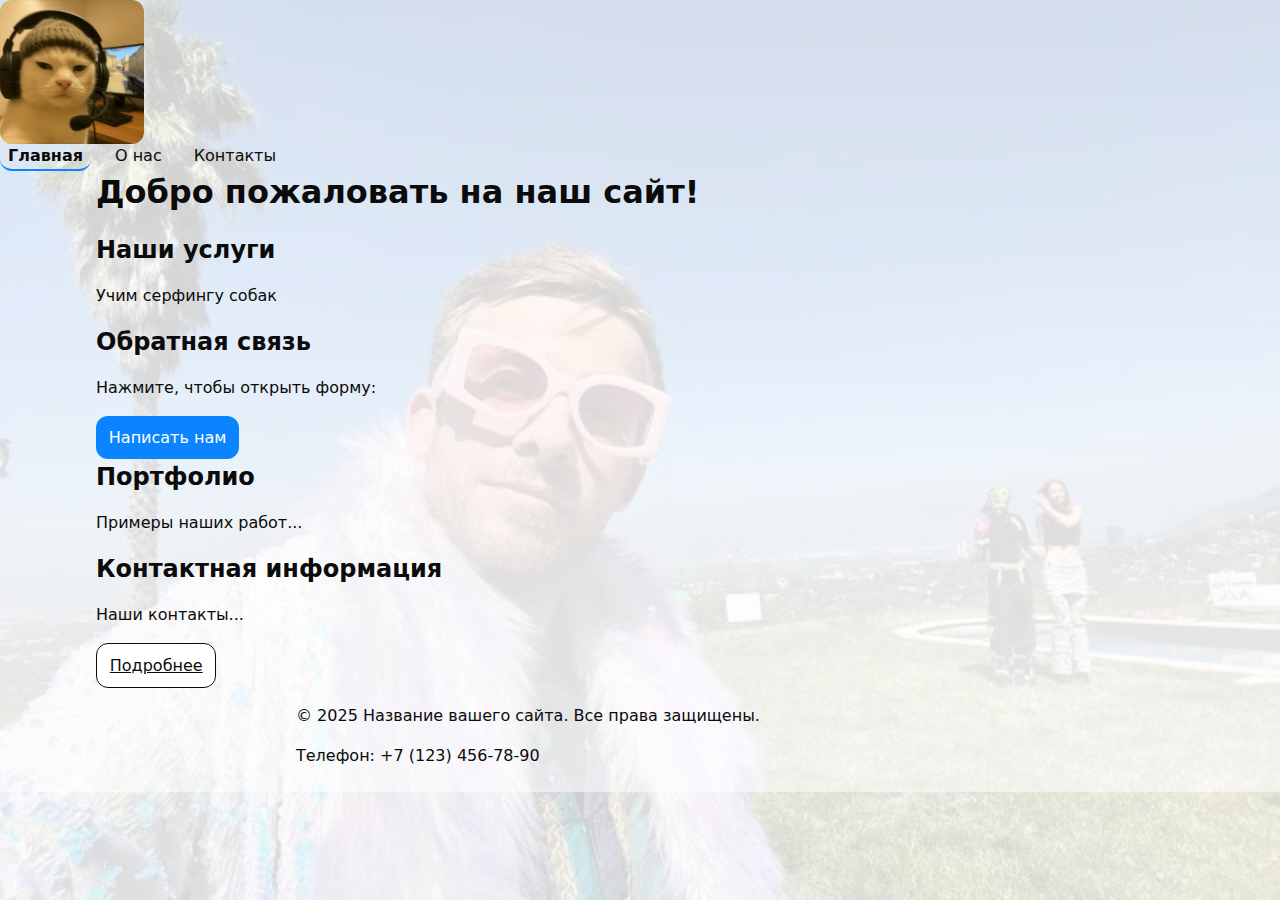
<file: index.html>
<!DOCTYPE html>
<html lang="ru">
<head>
  <meta charset="UTF-8">
  <meta name="viewport" content="width=device-width, initial-scale=1.0">
  <title>Главная - Название вашего сайта</title>
  <meta name="description" content="Краткое описание главной страницы вашего сайта">
  <link rel="icon" href="assets/favicon.ico" type="image/x-icon">
  <link rel="stylesheet" href="styles/style.css" />
  <meta property="og:type" content="website">
  <meta property="og:title" content="Главная - Название вашего сайта">
</head>
<body>
  <!-- Шапка -->
  <header class="site-header">
    <a href="index.html" class="site-header__brand">
      <img src="assets/favicon.png" alt="Логотип" width="144" height="144">
    </a>
    <nav class="site-nav" aria-label="Основная навигация">
      <ul class="site-nav__list">
        <li class="site-nav__item"><a href="index.html" class="site-nav__link site-nav__link--active">Главная</a></li>
        <li class="site-nav__item"><a href="about.html" class="site-nav__link">О нас</a></li>
        <li class="site-nav__item"><a href="contacts.html" class="site-nav__link">Контакты</a></li>
      </ul>
    </nav>
  </header>

  <!-- Контент -->
  <main class="container">
    <h1>Добро пожаловать на наш сайт!</h1>

    <section id="services" class="section">
      <h2>Наши услуги</h2>
      <p>Учим серфингу собак</p>

      <h2>Обратная связь</h2>
      <p>Нажмите, чтобы открыть форму:</p>
      <button id="openDialog" type="button" class="btn btn--primary">Написать нам</button>
      <p id="successNotice" class="visually-hidden" role="status" aria-live="polite"></p>
    </section>

    <section id="portfolio" class="section">
      <h2>Портфолио</h2>
      <p>Примеры наших работ...</p>
    </section>

    <section id="contacts" class="section">
      <h2>Контактная информация</h2>
      <p>Наши контакты...</p>
      <a href="contacts.html" class="btn btn--secondary">Подробнее</a>
    </section>
  </main>

  <!-- Подвал -->
  <footer class="footer">
    <p>&copy; 2025 Название вашего сайта. Все права защищены.</p>
    <p>Телефон: +7 (123) 456-78-90</p>
  </footer>

  <!-- Модальное окно -->
  <dialog id="contactDialog" aria-labelledby="dialogTitle" class="modal">
    <form id="contactForm" class="form" method="dialog" novalidate>
      <h2 id="dialogTitle">Напишите нам</h2>

      <fieldset>
        <legend class="visually-hidden">Поля формы обратной связи</legend>

        <label for="name">Имя</label>
        <input id="name" name="name" type="text" required minlength="2" autocomplete="given-name"
               class="form__field" aria-describedby="nameHelp" />
        <small id="nameHelp" class="form__help">Минимум 2 символа</small>

        <label for="email">E-mail</label>
        <input id="email" name="email" type="email" required autocomplete="email"
               class="form__field" aria-describedby="emailHelp" />
        <small id="emailHelp" class="form__help">Например: name@example.com</small>

        <label for="phone">Телефон</label>
        <input id="phone" name="phone" type="tel" inputmode="tel" autocomplete="tel"
               placeholder="+7 (___) ___-__-__"
               required
               pattern="^\+7 \(\d{3}\) \d{3}-\d{2}-\d{2}$"
               class="form__field"
               aria-describedby="phoneHelp phoneFormat" />
        <small id="phoneHelp" class="form__help">Формат: +7 (900) 000-00-00</small>
        <small id="phoneFormat" class="form__help"></small>

        <label for="date">Дата</label>
        <input id="date" name="date" type="date" class="form__field" aria-describedby="dateHelp" />
        <small id="dateHelp" class="form__help">Необязательное поле</small>

        <label for="topic">Тема</label>
        <select id="topic" name="topic" required class="form__select" aria-describedby="topicHelp">
          <option value="">Выберите тему</option>
          <option>Вопрос</option>
          <option>Заказ</option>
          <option>Предложение</option>
        </select>
        <small id="topicHelp" class="form__help">Пожалуйста, выберите подходящую тему</small>

        <label for="message">Сообщение</label>
        <textarea id="message" name="message" rows="4" required
                  class="form__textarea" aria-describedby="messageHelp"></textarea>
        <small id="messageHelp" class="form__help">Минимум одно-два предложения</small>
      </fieldset>

      <div class="form__actions">
        <button type="button" id="closeDialog" class="btn btn--secondary">Закрыть</button>
        <button type="submit" class="btn btn--primary">Отправить</button>
      </div>
    </form>
  </dialog>

  <!-- Подключаем JS -->
  <script src="js/main.js" defer></script>
</body>
</html>
</file>
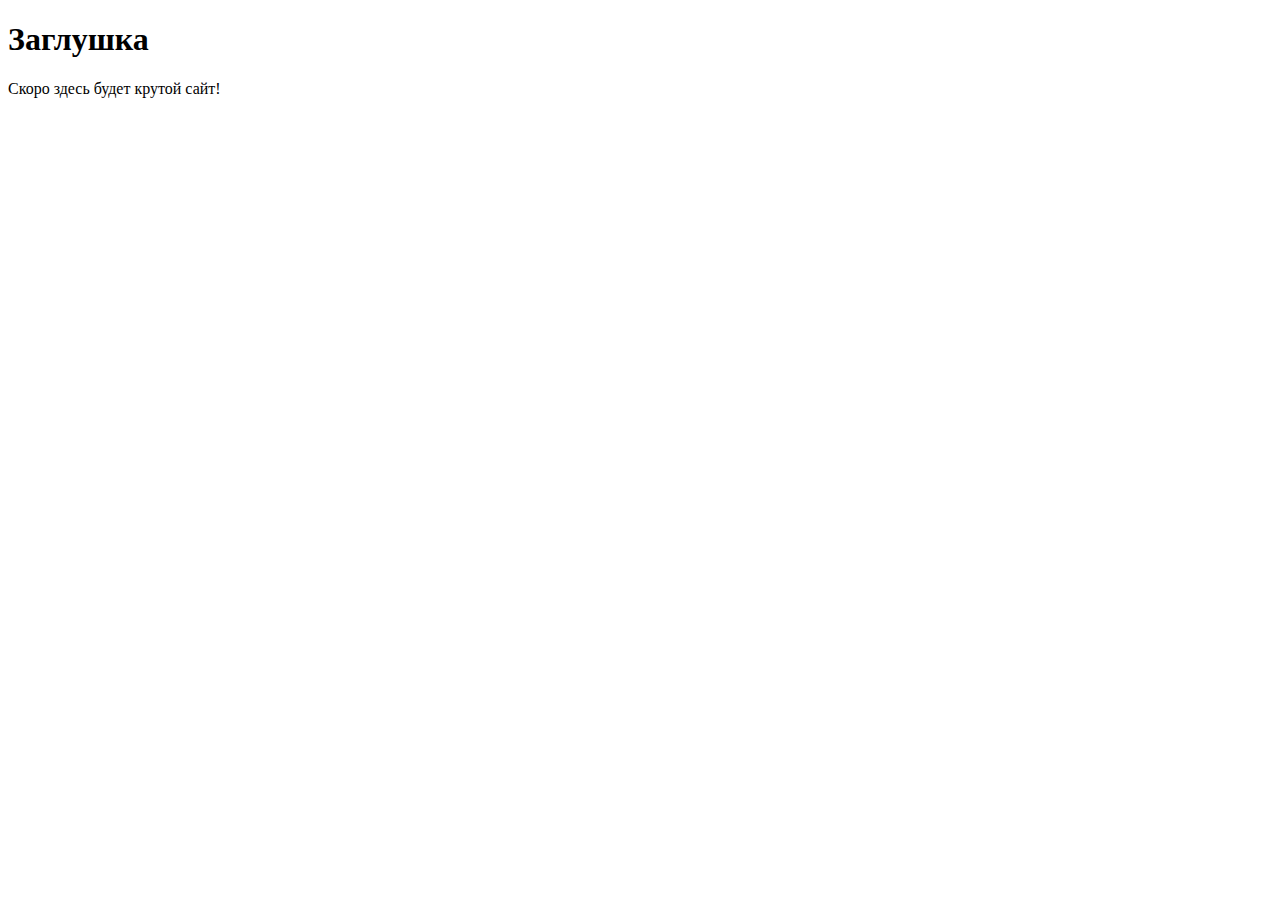
<file: src/index.html>
<!DOCTYPE html>
<html lang="ru">
<head>
    <meta charset="UTF-8">
    <!-- Важная мета-информация для корректного отображения на мобильных устройствах -->
    <meta name="viewport" content="width=device-width, initial-scale=1.0">
    <title>Мой первый проект</title>
    <!-- Подключение фавиконки -->
    <link rel="icon" href="../assets/favicon.ico" type="image/x-icon">
</head>
<body>
    <h1>Заглушка</h1>
    <p>Скоро здесь будет крутой сайт!</p>
</body>
</html>
</file>
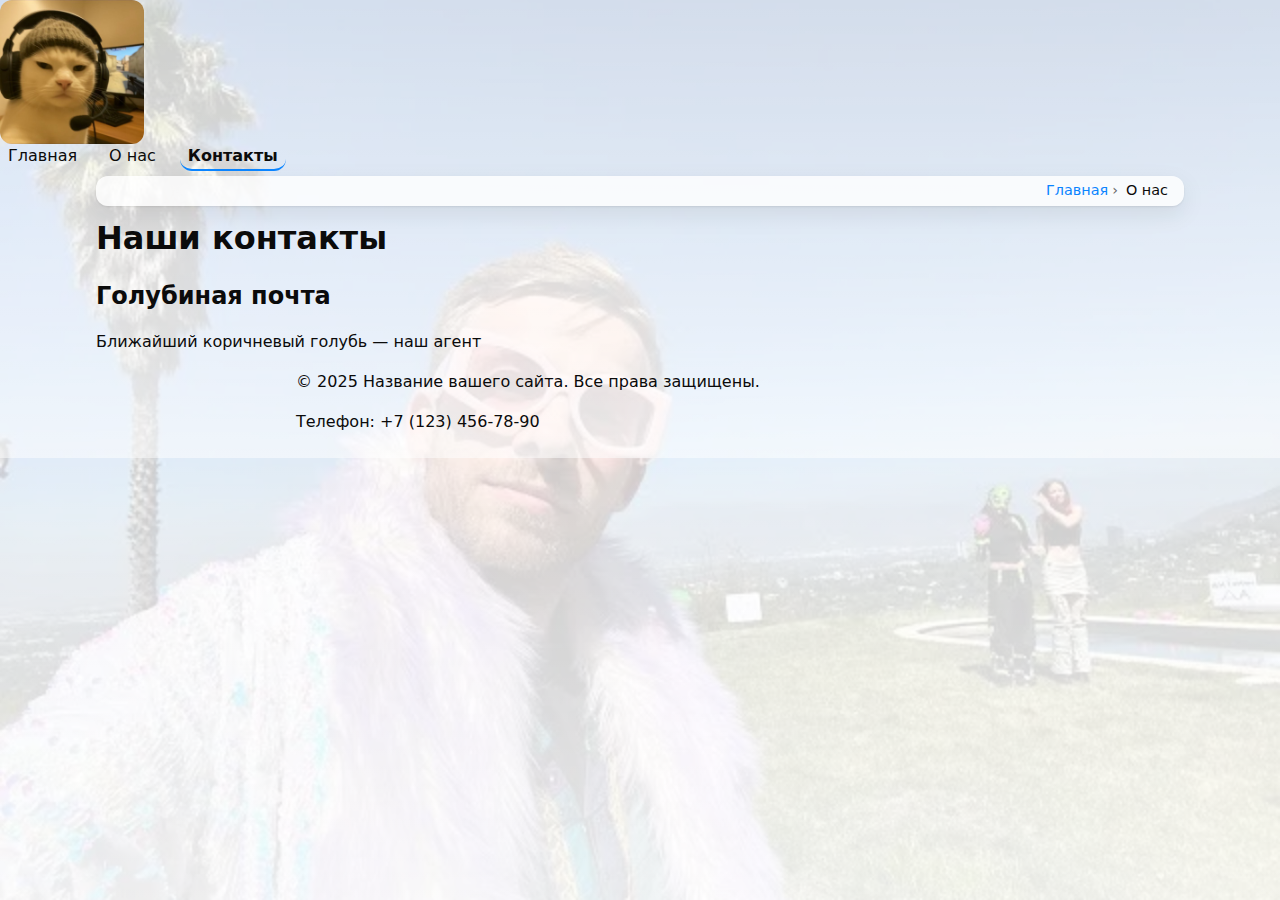
<file: contacts.html>
<!DOCTYPE html>
<html lang="ru">
<head>
  <meta charset="UTF-8">
  <meta name="viewport" content="width=device-width, initial-scale=1.0">
  <title>Контакты - Название вашего сайта</title>
  <meta name="description" content="Свяжитесь с нами удобным способом">
  <link rel="icon" href="assets/favicon.ico" type="image/x-icon">
  <link rel="stylesheet" href="styles/style.css" />

  <meta property="og:type" content="website">
  <meta property="og:title" content="Контакты - Название вашего сайта">
  <meta property="og:description" content="Свяжитесь с нами удобным способом">
</head>
<body>
  <!-- Шапка -->
  <header class="site-header">
    <a href="index.html" class="site-header__brand">
      <img src="assets/favicon.png" alt="Логотип" width="144" height="144">
    </a>
    <nav class="site-nav" aria-label="Основная навигация">
      <ul class="site-nav__list">
        <li class="site-nav__item"><a href="index.html" class="site-nav__link">Главная</a></li>
        <li class="site-nav__item"><a href="about.html" class="site-nav__link">О нас</a></li>
        <li class="site-nav__item"><a href="contacts.html" class="site-nav__link site-nav__link--active">Контакты</a></li>
      </ul>
    </nav>
  </header>

  <!-- Контент -->
  <main class="container">
    <nav class="breadcrumbs" aria-label="Хлебные крошки">
    <span class="breadcrumbs__item"><a href="index.html">Главная</a></span>
    <span class="breadcrumbs__item">О нас</span>
    </nav>

    <h1>Наши контакты</h1>

    <section class="section">
      <h2>Голубиная почта</h2>
      <p>Ближайший коричневый голубь — наш агент</p>
    </section>
  </main>

  <!-- Подвал -->
  <footer class="footer">
    <p>&copy; 2025 Название вашего сайта. Все права защищены.</p>
    <p>Телефон: +7 (123) 456-78-90</p>
  </footer>
</body>
</html>
</file>
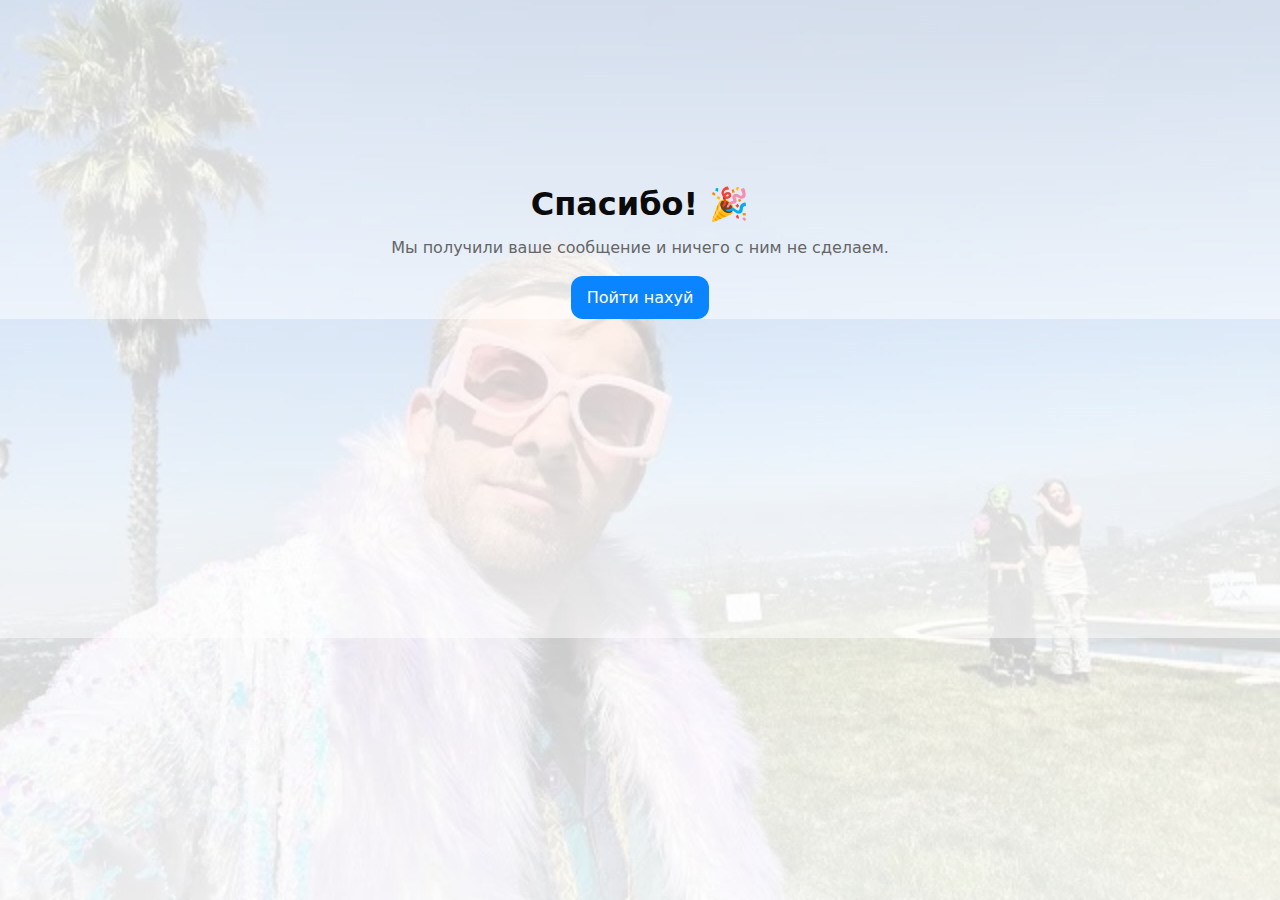
<file: thankyou.html>
<!doctype html>
<html lang="ru">
<head>
  <meta charset="utf-8" />
  <meta name="viewport" content="width=device-width, initial-scale=1" />
  <title>Спасибо!</title>
  <link rel="stylesheet" href="../styles/style.css" />
</head>
<body>
<main class="thanks">
  <h1 class="thanks__title">Спасибо! 🎉</h1>
  <p class="thanks__text">Мы получили ваше сообщение и ничего с ним не сделаем.</p>
  <a href="index.html" class="thanks__link">Пойти нахуй</a>
</main>
</body>
</html>
</file>
<file: styles/style.css>
/*Дизайн токены*/
:root {
  /* Цвета */
  --color-bg: #f6f7fb;
  --color-fg: #0b0b0b;
  --color-muted: #666;
  --color-primary: #0a84ff;
  --color-danger: #b00020;

  /* Типографика */
  --font-body: system-ui, -apple-system, "Segoe UI", Roboto, Arial, sans-serif;

  /* Шкала отступов */
  --space-1: 4px;
  --space-2: 8px;
  --space-3: 16px;
  --space-4: 24px;
  --space-5: 40px;

  /* Скругления и тени */
  --radius: 12px;
  --shadow: 0 1px 2px rgba(0,0,0,.08), 0 8px 24px rgba(0,0,0,.08);

  color-scheme: light;
}

body.theme-dark {
  --color-bg: #0b0b0b;
  --color-fg: #f5f5f5;
  --color-muted: #aaa;
  --color-primary: #6aa2ff;
  color-scheme: dark;
}


/* 
  (reset + типографика)
 */
* { box-sizing: border-box; }
html, body { margin: 0; padding: 0; }

body {
  line-height: 1.5;
 background: 
  linear-gradient(to bottom, rgba(255, 255, 255, 0.8), rgba(255, 255, 255, 0.9)),
  url('../assets/background.webp') center/cover no-repeat fixed;
  color: var(--color-fg);
  font-family: var(--font-body);
}

/* Заголовки */
h1 { margin: 0 0 var(--space-3); font-size: 2rem; }
h2 { margin: 0 0 var(--space-2); font-size: 1.5rem; }

/* Контейнер */
.container {
  width: min(100% - 2*var(--space-4), 1120px);
  margin-inline: auto;
  padding-inline: var(--space-3);
}

/* Плавный скролл к якорям */
html { scroll-behavior: smooth; }


/* УТИЛИТЫ */
.visually-hidden {
  position: absolute !important;
  width: 1px; height: 1px;
  margin: -1px; padding: 0; border: 0;
  clip: rect(0 0 0 0); clip-path: inset(50%);
  overflow: hidden; white-space: nowrap;
}


/* Навигация */
.site-nav__list {
  display: flex;
  gap: var(--space-3);
  list-style: none;
  margin: 0; padding: 0;
}
.site-nav__link {
  text-decoration: none;
  color: var(--color-fg);
  padding: var(--space-1) var(--space-2);
  border-radius: var(--radius);
}
.site-nav__link:hover,
.site-nav__link:focus-visible {
  background: var(--color-primary);
  color: #fff;
}
.site-nav__link--active {
  font-weight: bold;
  border-bottom: 2px solid var(--color-primary);
}

.breadcrumbs {
  display: flex;
  justify-content: flex-end; /* уводим вправо */
  flex-wrap: wrap;
  gap: var(--space-1);
  font-size: .9rem;
  margin-block: var(--space-2);
  padding: var(--space-1) var(--space-2);
  background: rgba(255,255,255,0.8);
  border-radius: var(--radius);
  box-shadow: var(--shadow);
}

.breadcrumbs__item {
  display: flex;
  align-items: center;
}

.breadcrumbs__item a {
  color: var(--color-primary);
  text-decoration: none;
}

.breadcrumbs__item a:hover,
.breadcrumbs__item a:focus-visible {
  text-decoration: underline;
}

.breadcrumbs__item::after {
  content: "›"; /* стрелочка вместо слэша */
  margin-inline: var(--space-1);
  color: var(--color-muted);
}

.breadcrumbs__item:last-child::after {
  content: "";
}

/* Форма  */
.form label {
  display: block;
  margin: var(--space-2) 0 var(--space-1);
}
.form__field,
.form__select,
.form__textarea {
  width: 100%;
  max-width: 520px;
  padding: .6rem .8rem;
  border: 1px solid #fff;
  border-radius: var(--radius);
  background: #fff;
  font: inherit;
}
.form__field[aria-invalid="true"] { border-color: var(--color-danger); }
.form__help {
  display: block;
  color: var(--color-muted);
  font-size: .9rem;
  margin-top: var(--space-1);
}
.form__actions {
  display: flex;
  gap: var(--space-2);
  margin-top: var(--space-3);
}

/*  Кнопки  */
.btn {
  display: inline-block;
  padding: .6rem .8rem;
  border-radius: var(--radius);
  font: inherit;
  cursor: pointer;
  border: none;
  transition: filter .2s;
}
.btn--primary {
  background: var(--color-primary);
  color: #fff;
}
.btn--secondary {
  background: #fff;
  color: var(--color-fg);
  border: 1px solid var(--color-fg);
}
.btn:hover { filter: brightness(0.97); }
:where(.btn, .form__field, .form__select, .form__textarea):focus-visible {
  outline: 2px solid var(--color-primary);
  outline-offset: 2px;
}
:disabled,
[aria-disabled="true"] {
  opacity: .6;
  cursor: not-allowed;
}

/*  Модалка */
.modal {
  padding: var(--space-3);
  border: none;
  border-radius: calc(var(--radius) + 4px);
  box-shadow: 0 20px 50px rgba(0,0,0,.25);
  width: min(92vw, 560px);
  background: var(--color-bg);
  color: var(--color-fg);
}

.modal::backdrop {
  background: rgba(0,0,0,.5);
}

/*  Медиа  */
img, video { max-width: 100%; height: auto; display: block; border-radius: var(--radius); }
.media {
  aspect-ratio: 16/9;
  width: min(100%, 960px);
  margin-inline: auto;
}
.media iframe,
.media video {
  width: 100%;
  height: 100%;
  border: 0;
  border-radius: var(--radius);
}

/*  Подвал  */
.footer {
  max-width: 720px;
  margin: 0 auto var(--space-4);
  padding: 0 var(--space-3);
}

/* Спасибки */

.thanks {
  text-align: center;
  margin-top: 20vh;
}

.thanks__title {
  font-size: 2rem;
  margin-bottom: var(--space-2);
}

.thanks__text {
  margin: 0 0 var(--space-3);
  color: var(--color-muted);
}

.thanks__link {
  display: inline-block;
  padding: .6rem 1rem;
  border-radius: var(--radius);
  background: var(--color-primary);
  color: #fff;
  text-decoration: none;
  transition: filter .2s;
}

.thanks__link:hover,
.thanks__link:focus-visible {
  filter: brightness(0.95);
}

.team-photo {
  margin: var(--space-4) 0;
  text-align: center;
}

.team-photo {
  margin: var(--space-4) 0;
  text-align: center;
}

.team-photo__image {
  width: 100%;
  height: auto;
  max-width: 100%;
  border-radius: var(--radius);
  box-shadow: var(--shadow);
  transition: transform 0.3s ease;
}

.team-photo__image:hover {
  transform: scale(1.02);
}

/* Управление размерами через CSS */
.team-photo {
  width: 100%;
}
</file>
